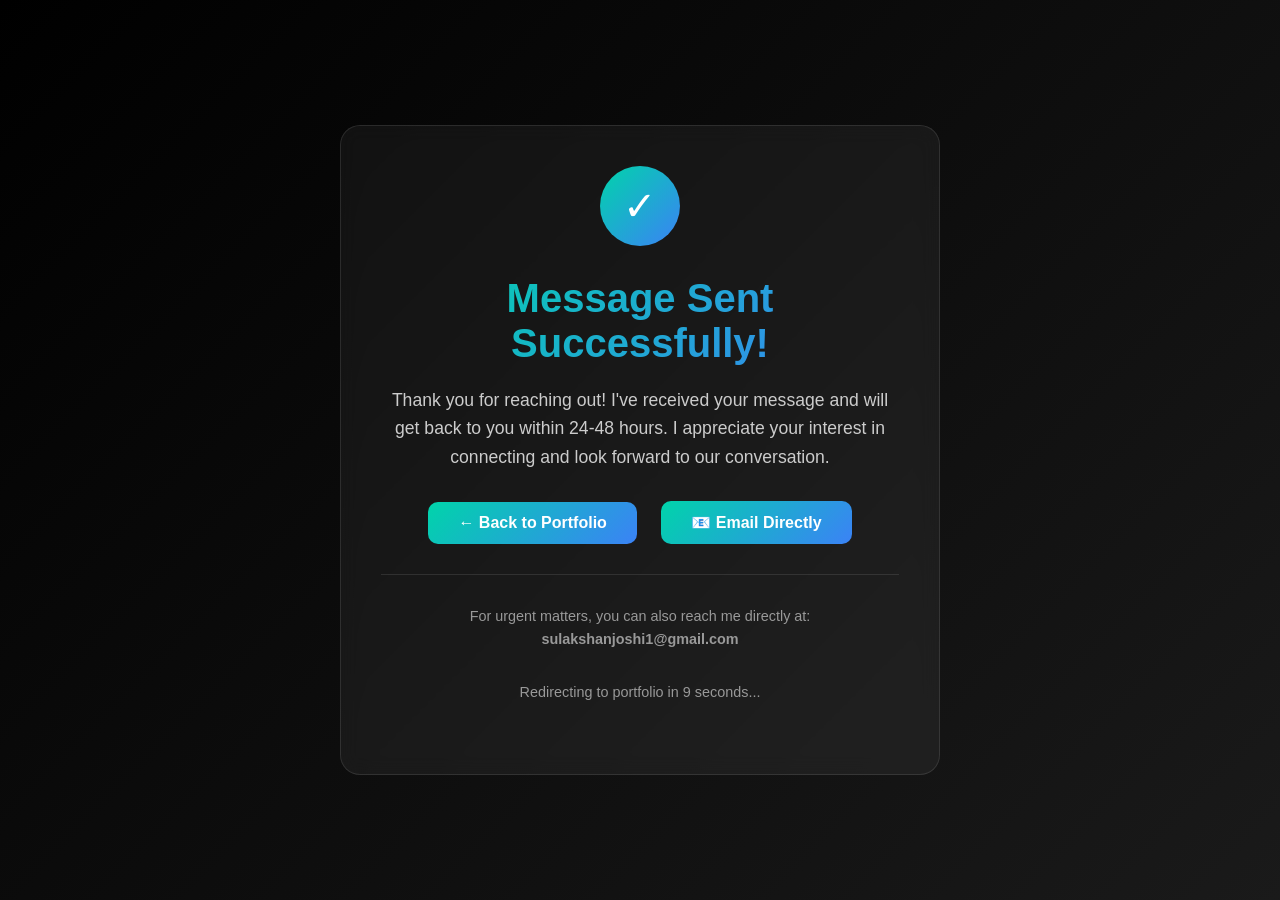
<file: public/success.html>
<!DOCTYPE html>
<html lang="en">
<head>
    <meta charset="UTF-8">
    <meta name="viewport" content="width=device-width, initial-scale=1.0">
    <title>Message Sent Successfully - Sulakshan Joshi</title>
    <style>
        * {
            margin: 0;
            padding: 0;
            box-sizing: border-box;
        }
        
        body {
            font-family: -apple-system, BlinkMacSystemFont, 'Segoe UI', 'Roboto', sans-serif;
            background: linear-gradient(135deg, #000000 0%, #1a1a1a 100%);
            color: white;
            min-height: 100vh;
            display: flex;
            align-items: center;
            justify-content: center;
            padding: 20px;
        }
        
        .container {
            text-align: center;
            max-width: 600px;
            background: rgba(255, 255, 255, 0.05);
            backdrop-filter: blur(10px);
            border: 1px solid rgba(255, 255, 255, 0.1);
            border-radius: 20px;
            padding: 40px;
            animation: fadeIn 0.5s ease-in;
        }
        
        @keyframes fadeIn {
            from { opacity: 0; transform: translateY(20px); }
            to { opacity: 1; transform: translateY(0); }
        }
        
        .success-icon {
            width: 80px;
            height: 80px;
            background: linear-gradient(135deg, #00d4aa 0%, #3b82f6 100%);
            border-radius: 50%;
            display: flex;
            align-items: center;
            justify-content: center;
            margin: 0 auto 30px;
            font-size: 40px;
            animation: pulse 2s infinite;
        }
        
        @keyframes pulse {
            0%, 100% { transform: scale(1); }
            50% { transform: scale(1.05); }
        }
        
        h1 {
            font-size: 2.5rem;
            margin-bottom: 20px;
            background: linear-gradient(135deg, #00d4aa 0%, #3b82f6 100%);
            -webkit-background-clip: text;
            -webkit-text-fill-color: transparent;
            background-clip: text;
        }
        
        p {
            font-size: 1.1rem;
            color: #cccccc;
            line-height: 1.6;
            margin-bottom: 30px;
        }
        
        .btn {
            display: inline-block;
            background: linear-gradient(135deg, #00d4aa 0%, #3b82f6 100%);
            color: white;
            text-decoration: none;
            padding: 12px 30px;
            border-radius: 10px;
            font-weight: 600;
            transition: all 0.3s ease;
            margin: 0 10px;
        }
        
        .btn:hover {
            transform: translateY(-2px);
            box-shadow: 0 10px 20px rgba(0, 212, 170, 0.3);
        }
        
        .contact-info {
            margin-top: 30px;
            padding-top: 30px;
            border-top: 1px solid rgba(255, 255, 255, 0.1);
        }
        
        .contact-info p {
            font-size: 0.9rem;
            color: #999;
        }
        
        .countdown {
            font-size: 0.8rem;
            color: #666;
            margin-top: 20px;
        }
        
        @media (max-width: 640px) {
            .container {
                padding: 30px 20px;
            }
            
            h1 {
                font-size: 2rem;
            }
            
            .btn {
                display: block;
                margin: 10px 0;
            }
        }
    </style>
</head>
<body>
    <div class="container">
        <div class="success-icon">✓</div>
        <h1>Message Sent Successfully!</h1>
        <p>
            Thank you for reaching out! I've received your message and will get back to you 
            within 24-48 hours. I appreciate your interest in connecting and look forward to our conversation.
        </p>
        
        <div>
            <a href="/" class="btn">← Back to Portfolio</a>
            <a href="mailto:sulakshanjoshi1@gmail.com" class="btn">📧 Email Directly</a>
        </div>
        
        <div class="contact-info">
            <p>
                For urgent matters, you can also reach me directly at:<br>
                <strong>sulakshanjoshi1@gmail.com</strong>
            </p>
            <p class="countdown">
                Redirecting to portfolio in <span id="countdown">10</span> seconds...
            </p>
        </div>
    </div>
    
    <script>
        // Countdown and auto redirect
        let seconds = 10;
        const countdownElement = document.getElementById('countdown');
        
        const countdown = setInterval(() => {
            seconds--;
            countdownElement.textContent = seconds;
            
            if (seconds <= 0) {
                clearInterval(countdown);
                window.location.href = '/';
            }
        }, 1000);
        
        // Add some interactivity
        document.addEventListener('DOMContentLoaded', function() {
            // Add click event to success icon
            const successIcon = document.querySelector('.success-icon');
            successIcon.addEventListener('click', function() {
                this.style.transform = 'scale(1.2)';
                setTimeout(() => {
                    this.style.transform = 'scale(1)';
                }, 200);
            });
        });
    </script>
</body>
</html>
</file>
